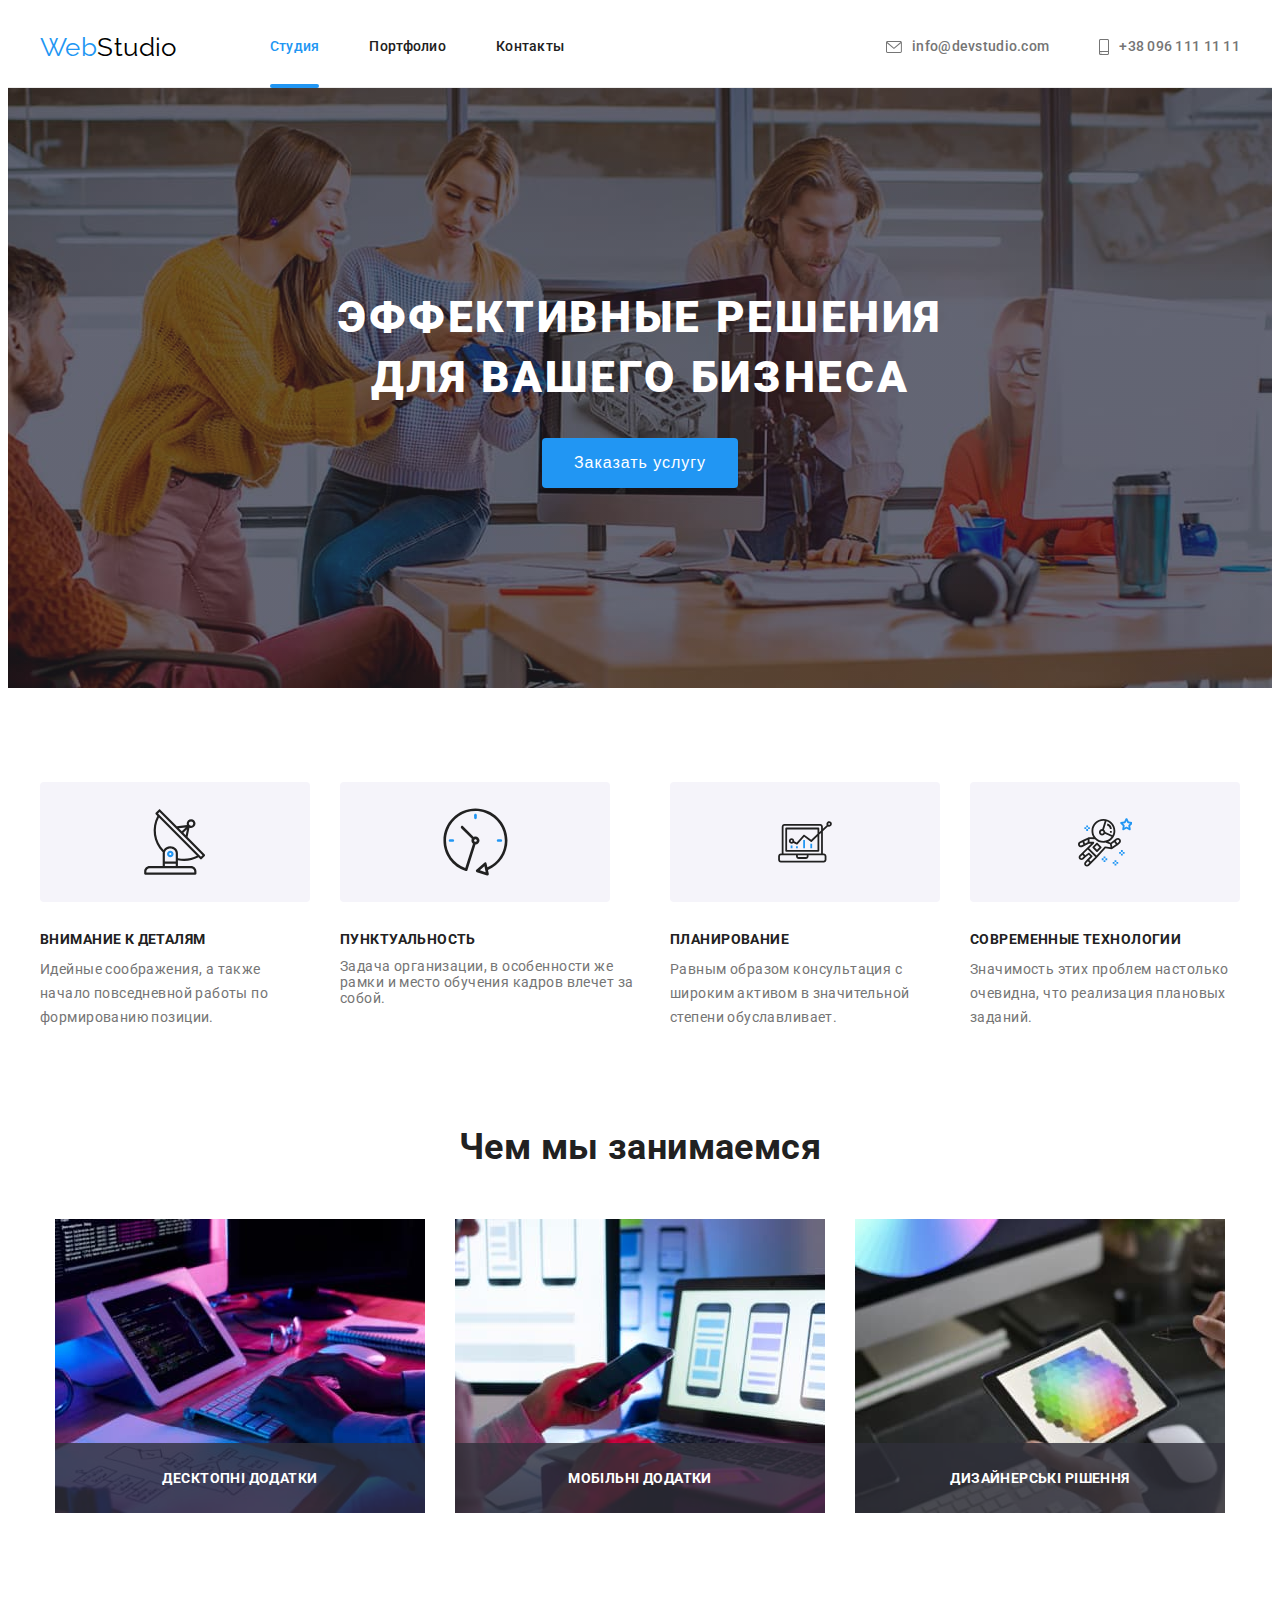
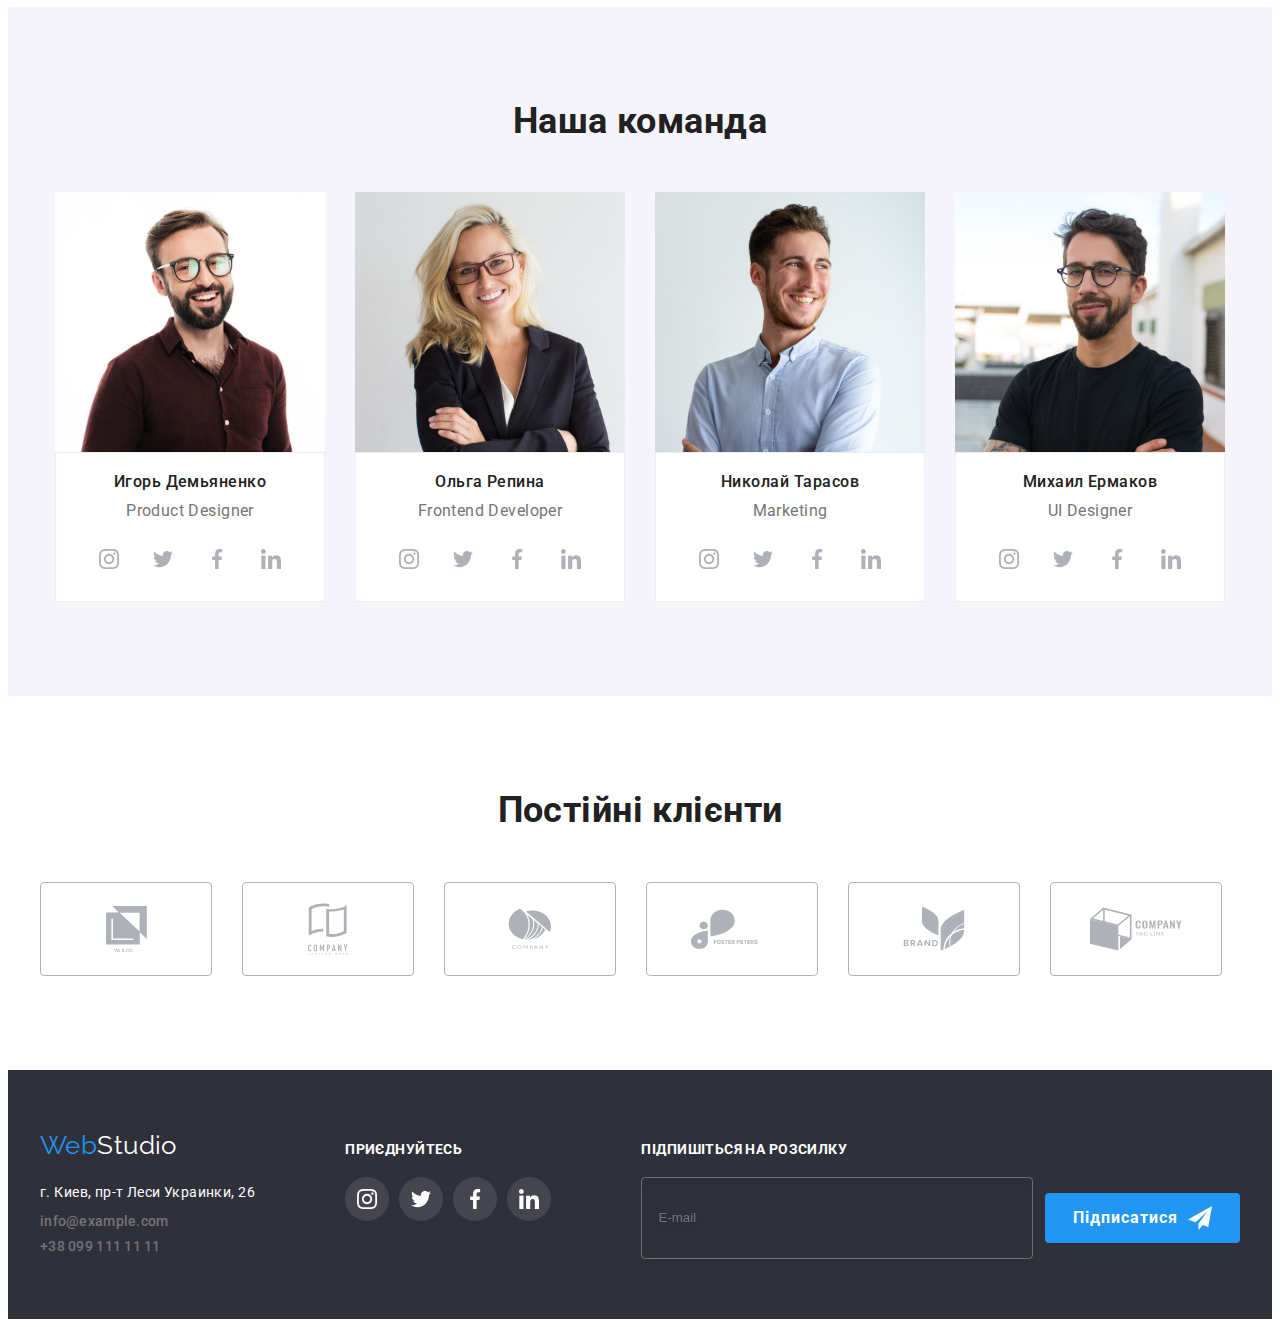
<file: index.html>
<!DOCTYPE html>
<html lang="ru">
  <head>
    <meta charset="UTF-8" />
    <meta http-equiv="X-UA-Compatible" content="IE=edge" />
    <meta name="viewport" content="width=device-width, initial-scale=1.0" />
    <title>WebStudio</title>
    <link rel="preconnect" href="https://fonts.googleapis.com" />
    <link rel="preconnect" href="https://fonts.gstatic.com" crossorigin />
    <link
      href="https://fonts.googleapis.com/css2?family=Montserrat:wght@400;700&family=Raleway:wght@700&family=Roboto:wght@400;500;700;900&display=swap"
      rel="stylesheet"
    />
    <link
      rel="stylesheet"
      href="https://cdnjs.cloudflare.com/ajax/libs/modern-normalize/1.1.0/modern-normalize.min.css"
      integrity="sha512-wpPYUAdjBVSE4KJnH1VR1HeZfpl1ub8YT/NKx4PuQ5NmX2tKuGu6U/JRp5y+Y8XG2tV+wKQpNHVUX03MfMFn9Q=="
      crossorigin="anonymous"
      referrerpolicy="no-referrer"
    />
    <link rel="stylesheet" href="./css/main.min.css" />
  </head>
  <body>
    <header class="top-header">
      <div class="container page-header-container">
        <nav class="navigation">
          <a class="logo link logo_link" href="./index.html"
            >Web<span class="logo logo_black">Studio</span>
          </a>
          <ul class="menu list menu__list-container">
            <li class="menu__item">
              <a class="menu__link link menu__link--current" href="./index.html"
                >Студия</a
              >
            </li>
            <li class="menu__item">
              <a class="menu__link link" href="./portfolio.html">Портфолио</a>
            </li>
            <li class="menu__item">
              <a class="menu__link link" href="">Контакты</a>
            </li>
          </ul>
        </nav>

        <ul class="list container contact">
          <li class="contact__item">
            <a class="contact__link link" href="mailto:info@devstudio.com">
              <svg class="contact__icon" width="16px" height="12px">
                <use href="./images/sprite.svg#icon-envelope"></use>
              </svg>
              info@devstudio.com</a
            >
          </li>
          <li class="contact__item">
            <a class="contact__link link" href="tel:+380961111111">
              <svg class="contact__icon" width="10px" height="16px">
                <use href="./images/sprite.svg#icon-smartphone"></use>
              </svg>
              +38 096 111 11 11</a
            >
          </li>
        </ul>
      </div>
    </header>

    <main>
      <section class="hero">
        <div class="container">
          <h1 class="hero__title">Эффективные решения для вашего бизнеса</h1>
          <button class="hero__btn" type="button" data-modal-open>
            <span class="hero__text-btn">Заказать услугу</span>
          </button>
        </div>
      </section>

      <section class="benefits">
        <div class="container">
          <h2 class="visually-hidden">Преимущества</h2>
          <ul class="benefits__list list">
            <li class="benefits__item">
              <div class="benefits__icon-container">
                <svg class="benefits__icon" width="65.32px" height="70px">
                  <use href="./images/sprite.svg#icon-antenna-1"></use>
                </svg>
              </div>

              <h3 class="benefits__title">Внимание к деталям</h3>
              <p class="section-description">
                Идейные соображения, а также начало повседневной работы по
                формированию позиции.
              </p>
            </li>
            <li class="benefits__item">
              <div class="benefits__icon-container">
                <svg class="benefits__icon" width="66.96px" height="70px">
                  <use href="./images/sprite.svg#icon-clock-1"></use>
                </svg>
              </div>

              <h3 class="benefits__title">Пунктуальность</h3>
              <p class="suptitle">
                Задача организации, в особенности же рамки и место обучения
                кадров влечет за собой.
              </p>
            </li>
            <li class="benefits__item">
              <div class="benefits__icon-container">
                <svg class="benefits__icon" width="70px" height="53.69px">
                  <use href="./images/sprite.svg#icon-diagram-1"></use>
                </svg>
              </div>

              <h3 class="benefits__title">Планирование</h3>
              <p class="section-description">
                Равным образом консультация с широким активом в значительной
                степени обуславливает.
              </p>
            </li>
            <li class="benefits__item">
              <div class="benefits__icon-container">
                <svg class="benefits__icon" width="54.83px" height="60.66px">
                  <use href="./images/sprite.svg#icon-astronaut-1"></use>
                </svg>
              </div>

              <h3 class="benefits__title">Современные технологии</h3>
              <p class="section-description">
                Значимость этих проблем настолько очевидна, что реализация
                плановых заданий.
              </p>
            </li>
          </ul>
        </div>
      </section>

      <section class="work-list">
        <div class="container">
          <h2 class="section-title">Чем мы занимаемся</h2>
          <ul class="list work-list-cards">
            <li class="work-list-item">
              <div class="div-work-overlay">
                <img
                  src="./images/service-1.jpg"
                  alt="планшет и клавиатура"
                  width="370"
                  height="294"
                />
                <p class="work-overlay">Десктопні додатки</p>
              </div>
            </li>
            <li class="work-list-item">
              <div class="div-work-overlay">
                <img
                  src="./images/service-2.jpg"
                  alt="телефон и планшет"
                  width="370"
                  height="294"
                />
                <p class="work-overlay">Мобільні додатки</p>
              </div>
            </li>
            <li class="work-list-item">
              <div class="div-work-overlay">
                <img
                  src="./images/service-3.jpg"
                  alt="рисование на планшете"
                  width="370"
                  height="294"
                />
                <p class="work-overlay">Дизайнерські рішення</p>
              </div>
            </li>
          </ul>
        </div>
      </section>

      <section class="team">
        <div class="container">
          <h2 class="section-title team-title">Наша команда</h2>
          <ul class="list team-list">
            <li class="team-cards">
              <img
                src="./images/master-demyanenko-1.jpg"
                alt="Игорь Демьяненко"
                width="270"
                height="260"
              />
              <div class="work-text-item">
                <h3 class="team-member">Игорь Демьяненко</h3>
                <p class="job-title" lang="en">Product Designer</p>
                <ul class="social-list list">
                  <li class="cosial-list-item">
                    <a href="" class="social-list-link">
                      <svg class="social-list-icon" width="20px" height="20px">
                        <use href="./images/sprite.svg#icon-instagram-2"></use>
                      </svg>
                    </a>
                  </li>
                  <li class="cosial-list-item">
                    <a href="" class="social-list-link">
                      <svg class="social-list-icon" width="20px" height="20px">
                        <use href="./images/sprite.svg#icon-twitter-1"></use>
                      </svg>
                    </a>
                  </li>
                  <li class="cosial-list-item">
                    <a href="" class="social-list-link">
                      <svg class="social-list-icon" width="20px" height="20px">
                        <use href="./images/sprite.svg#icon-facebook-1"></use>
                      </svg>
                    </a>
                  </li>
                  <li class="cosial-list-item">
                    <a href="" class="social-list-link">
                      <svg class="social-list-icon" width="20px" height="20px">
                        <use href="./images/sprite.svg#icon-linkedin-1"></use>
                      </svg>
                    </a>
                  </li>
                </ul>
              </div>
            </li>
            <li class="team-cards">
              <img
                src="./images/master-repina-2.jpg"
                alt="Ольга Репина"
                width="270"
                height="260"
              />
              <div class="work-text-item">
                <h3 class="team-member">Ольга Репина</h3>
                <p class="job-title" lang="en">Frontend Developer</p>
                <ul class="social-list list">
                  <li class="cosial-list-item">
                    <a href="" class="social-list-link">
                      <svg class="social-list-icon" width="20px" height="20px">
                        <use href="./images/sprite.svg#icon-instagram-2"></use>
                      </svg>
                    </a>
                  </li>
                  <li class="cosial-list-item">
                    <a href="" class="social-list-link">
                      <svg class="social-list-icon" width="20px" height="20px">
                        <use href="./images/sprite.svg#icon-twitter-1"></use>
                      </svg>
                    </a>
                  </li>
                  <li class="cosial-list-item">
                    <a href="" class="social-list-link">
                      <svg class="social-list-icon" width="20px" height="20px">
                        <use href="./images/sprite.svg#icon-facebook-1"></use>
                      </svg>
                    </a>
                  </li>
                  <li class="cosial-list-item">
                    <a href="" class="social-list-link">
                      <svg class="social-list-icon" width="20px" height="20px">
                        <use href="./images/sprite.svg#icon-linkedin-1"></use>
                      </svg>
                    </a>
                  </li>
                </ul>
              </div>
            </li>
            <li class="team-cards">
              <img
                src="./images/master-tarasov-3.jpg"
                alt="Николай Тарасов"
                width="270"
                height="260"
              />
              <div class="work-text-item">
                <h3 class="team-member">Николай Тарасов</h3>
                <p class="job-title" lang="en">Marketing</p>
                <ul class="social-list list">
                  <li class="cosial-list-item">
                    <a href="" class="social-list-link">
                      <svg class="social-list-icon" width="20px" height="20px">
                        <use href="./images/sprite.svg#icon-instagram-2"></use>
                      </svg>
                    </a>
                  </li>
                  <li class="cosial-list-item">
                    <a href="" class="social-list-link">
                      <svg class="social-list-icon" width="20px" height="20px">
                        <use href="./images/sprite.svg#icon-twitter-1"></use>
                      </svg>
                    </a>
                  </li>
                  <li class="cosial-list-item">
                    <a href="" class="social-list-link">
                      <svg class="social-list-icon" width="20px" height="20px">
                        <use href="./images/sprite.svg#icon-facebook-1"></use>
                      </svg>
                    </a>
                  </li>
                  <li class="cosial-list-item">
                    <a href="" class="social-list-link">
                      <svg class="social-list-icon" width="20px" height="20px">
                        <use href="./images/sprite.svg#icon-linkedin-1"></use>
                      </svg>
                    </a>
                  </li>
                </ul>
              </div>
            </li>
            <li class="team-cards">
              <img
                src="./images/master-yermakov-4.jpg"
                alt="Михаил Ермаков"
                width="270"
                height="260"
              />
              <div class="work-text-item">
                <h3 class="team-member">Михаил Ермаков</h3>
                <p class="job-title" lang="en">UI Designer</p>
                <ul class="social-list list">
                  <li class="cosial-list-item">
                    <a href="" class="social-list-link">
                      <svg class="social-list-icon" width="20px" height="20px">
                        <use href="./images/sprite.svg#icon-instagram-2"></use>
                      </svg>
                    </a>
                  </li>
                  <li class="cosial-list-item">
                    <a href="" class="social-list-link">
                      <svg class="social-list-icon" width="20px" height="20px">
                        <use href="./images/sprite.svg#icon-twitter-1"></use>
                      </svg>
                    </a>
                  </li>
                  <li class="cosial-list-item">
                    <a href="" class="social-list-link">
                      <svg class="social-list-icon" width="20px" height="20px">
                        <use href="./images/sprite.svg#icon-facebook-1"></use>
                      </svg>
                    </a>
                  </li>
                  <li class="cosial-list-item">
                    <a href="" class="social-list-link">
                      <svg class="social-list-icon" width="20px" height="20px">
                        <use href="./images/sprite.svg#icon-linkedin-1"></use>
                      </svg>
                    </a>
                  </li>
                </ul>
              </div>
            </li>
          </ul>
        </div>
      </section>
    </main>

    <section class="clients">
      <div class="container">
        <h2 class="section-title team-title">Постійні клієнти</h2>
        <ul class="clients-list list">
          <li class="clients-item">
            <a class="clients-item-link" href="">
              <svg class="icon-clients" width="41px" height="46.7px">
                <use
                  class="icon-clients-log"
                  href="./images/sprite.svg#icon-ya-co"
                ></use>
              </svg>
            </a>
          </li>
          <li class="clients-item">
            <a class="clients-item-link" href="">
              <svg class="icon-clients" width="40px" height="52px">
                <use
                  class="icon-clients-log"
                  href="./images/sprite.svg#icon-tagline-here"
                ></use>
              </svg>
            </a>
          </li>
          <li class="clients-item">
            <a class="clients-item-link" href="">
              <svg class="icon-clients" width="43.46px" height="41.18px">
                <use
                  class="icon-clients-log"
                  href="./images/sprite.svg#icon-company"
                ></use>
              </svg>
            </a>
          </li>
          <li class="clients-item">
            <a class="clients-item-link" href="">
              <svg class="icon-clients" width="84.44px" height="40.62px">
                <use
                  class="icon-clients-log"
                  href="./images/sprite.svg#icon-fosters-peters"
                ></use>
              </svg>
            </a>
          </li>
          <li class="clients-item">
            <a class="clients-item-link" href="">
              <svg class="icon-clients" width="62.54px" height="45.43px">
                <use
                  class="icon-clients-log"
                  href="./images/sprite.svg#icon-brand"
                ></use>
              </svg>
            </a>
          </li>
          <li class="clients-item">
            <a class="clients-item-link" href="">
              <svg class="icon-clients" width="93.79px" height="43.93px">
                <use
                  class="icon-clients-log"
                  href="./images/sprite.svg#icon-tag-line"
                ></use>
              </svg>
            </a>
          </li>
        </ul>
      </div>
    </section>

    <footer class="footer">
      <div class="footer-lister container">
        <div class="adress-footer">
          <a class="logo link logo-footer" href="./index.html"
            >Web<span class="logo logo-white">Studio</span>
          </a>

          <ul class="list footer-list">
            <li class="footer-contact-item">
              <a
                class="address link"
                href="https://goo.gl/maps/izDDTeP29gWywZRQ9"
                target="_blank"
                rel="noopener nofollow noreferrer"
                >г. Киев, пр-т Леси Украинки, 26</a
              >
            </li>
            <li class="footer-contact-item">
              <a
                class="contact__link link contact-footer"
                href="mailto:info@example.com"
                >info@example.com</a
              >
            </li>
            <li class="footer-contact-item">
              <a class="contact__link link" href="tel:+380991111111"
                >+38 099 111 11 11</a
              >
            </li>
          </ul>
        </div>
        <div class="social-footer">
          <p class="common-footer">ПРИЄДНУЙТЕСЬ</p>
          <ul class="social-list list">
            <li class="cosial-list-item">
              <a href="" class="social-list-link-footer">
                <svg class="social-list-icon-footer" width="20px" height="20px">
                  <use href="./images/sprite.svg#icon-instagram-2"></use>
                </svg>
              </a>
            </li>
            <li class="cosial-list-item">
              <a href="" class="social-list-link-footer">
                <svg class="social-list-icon-footer" width="20px" height="20px">
                  <use href="./images/sprite.svg#icon-twitter-1"></use>
                </svg>
              </a>
            </li>
            <li class="cosial-list-item">
              <a href="" class="social-list-link-footer">
                <svg class="social-list-icon-footer" width="20px" height="20px">
                  <use href="./images/sprite.svg#icon-facebook-1"></use>
                </svg>
              </a>
            </li>
            <li class="cosial-list-item">
              <a href="" class="social-list-link-footer">
                <svg class="social-list-icon-footer" width="20px" height="20px">
                  <use href="./images/sprite.svg#icon-linkedin-1"></use>
                </svg>
              </a>
            </li>
          </ul>
        </div>
        <div class="modal-form-wrapper">
          <form class="subscribe-mail">
            <p class="subscribe-priziv">Підпишіться на розсилку</p>
            <div class="form-and-bottom">
              <label class="subscribe-modal">
                <input
                  class="email-input-modal"
                  type="email"
                  name="user_email"
                  placeholder="E-mail"
              /></label>
              <button type="submit" class="subscribe-btn">
                <span class="subscribe-btn-text">Підписатися</span>
                <svg class="icon-telega" width="24px" height="24px">
                  <use href="./images/sprite.svg#icon-telega"></use>
                </svg>
              </button>
            </div>
          </form>
        </div>
      </div>
    </footer>
    <div class="backdrop is-hidden" data-modal>
      <div class="modal">
        <button type="button" class="modal-close-btn" data-modal-close>
          <svg class="modal-close-btn-icon" width="11px" height="11px">
            <use href="./images/sprite.svg#icon-close-modal"></use>
          </svg>
        </button>

        <form class="modal-form">
          <p class="zalishte-dani">Залиште свої дані, ми вам передзвонимо</p>
          <label class="modal-form-field">
            <span class="modal-form-input-desk">Ім'я*</span>
            <span class="modal-form-input-wrapper">
              <input
                type="text"
                name="user_name"
                class="modal-form-input"
                required
                pattern="[a-zA-Zа-яА-Я]+"
                minlength="2"
              />
              <svg class="input-icon" width="18px" height="18px">
                <use href="./images/sprite.svg#icon-person-black-18dp-1"></use>
              </svg>
            </span>
          </label>
          <label class="modal-form-field">
            <span class="modal-form-input-desk">Телефон</span>

            <span class="modal-form-input-wrapper">
              <input
                type="tel"
                name="user_phone"
                class="modal-form-input"
                pattern="[0-9]{3}-[0-9]{3}-[0-9]{2}-[0-9]{2}"
                title="xxx-xxx-xx-xx"
              />
              <svg class="input-icon" width="18px" height="18px">
                <use href="./images/sprite.svg#icon-phone-black-18dp-1"></use>
              </svg>
            </span>
          </label>
          <label class="modal-form-field">
            <span class="modal-form-input-desk">Пошта</span>

            <span class="modal-form-input-wrapper">
              <input type="email" class="modal-form-input" name="user_email" />
              <svg class="input-icon" width="18px" height="18px">
                <use href="./images/sprite.svg#icon-email-black-18dp-1"></use>
              </svg>
            </span>
          </label>
          <label class="modal-form-field modal-form-field-text-area">
            <span class="modal-form-input-desk">Коментар</span>
            <textarea
              name="user_message"
              class="modal-form-message"
              placeholder="Введіть текст"
            ></textarea>
          </label>
          <input
            id="user-policy"
            type="checkbox"
            name="user_policy"
            class="modal-form-chek visually-hidden"
          />
          <label for="user-policy" class="modal-form-check-desk"
            >Погоджуюся з розсилкою та приймаю&nbsp;
            <a class="contract" href="">Умови договору</a>
          </label>
          <button type="submit" class="modal-form-submit">
            <span class="modal-form-submit-text">Відправити</span>
          </button>
        </form>
      </div>
    </div>
    <script src="./js/modal.js"></script>
  </body>
</html>
</file>
<file: css/main.min.css>
:root{--background-color: #ffffff;--accent-color: #2196f3;--text-color: #212121;--section-text: #757575;--animation: 250ms cubic-bezier(0.4, 0, 0.2, 1)}.visually-hidden{position:absolute;white-space:nowrap;width:1px;height:1px;overflow:hidden;border:0;padding:0;clip:rect(0 0 0 0);clip-path:inset(50%);margin:-1px}.work-examples,.team,.clients,.work-list,.benefits,.hero,.top-header{padding-top:94px;padding-bottom:94px}ul,ol{margin-top:0;margin-bottom:0;padding-left:0}h1,h2,h3,h4,p{margin-top:0;margin-bottom:0}img{display:block;max-width:100%;height:auto}.link-text{color:#757575}body{font-family:"Roboto",sans-serif;color:var(--section-text);font-size:14px;letter-spacing:.03em}.list{list-style:none}.link{text-decoration:none}.container{width:1200px;margin-left:auto;margin-right:auto;padding-left:15px;padding-right:15px}.top-header{padding-top:24px;padding-bottom:24px;border-bottom:1px solid #ececec}.page-header-container{display:flex}.navigation{display:flex;align-items:center}.hero__title{width:696px;font-weight:900;font-size:44px;line-height:1.36;text-align:center;letter-spacing:.06em;text-transform:uppercase;color:var(--background-color);margin-bottom:30px;margin-left:auto;margin-right:auto}.hero{background-color:#2f303a;padding-top:200px;padding-bottom:200px;background-image:linear-gradient(rgba(47, 48, 58, 0.4), rgba(47, 48, 58, 0.4)),url(../images/Img.jpg);background-size:cover;background-repeat:no-repeat;background-position:center;max-width:1600px;margin:0 auto}.benefits{padding-top:94px}.benefits__title{font-size:14px;line-height:1.14;text-transform:uppercase;color:var(--text-color);margin-bottom:10px}.benefits__list{display:flex;justify-content:center}.benefits__item:not(:nth-child(4n)){margin-right:30px}.benefits__icon-container{width:270px;height:120px;display:flex;justify-content:center;margin-bottom:30px;background-color:#f5f4fa;border-radius:4px}.benefits__icon{display:flex;align-self:center}.work-list{padding-top:0}.work-list-cards{display:flex;justify-content:center}.work-list-item{position:relative}.work-list-item:not(:last-child){margin-right:30px}.work-overlay{bottom:0;width:100%;position:absolute;font-family:"Roboto";font-style:normal;font-weight:700;font-size:14px;line-height:16px;text-align:center;letter-spacing:.03em;text-transform:uppercase;background:rgba(47,48,58,.8);color:#fff;padding-top:27px;padding-bottom:27px}.job-title{font-size:16px;line-height:1.18;text-align:center;margin-top:10px;margin-bottom:16px}.clients-list{display:flex}.clients-item-link{display:flex;justify-content:center;align-items:center;width:170px;height:92px;border:1px solid #afb1b8;border-radius:4px;fill:#afb1b8;transition:fill var(--animation)}.clients-item-link:hover,.clients-item-link:focus{border-color:var(--accent-color);fill:var(--accent-color);cursor:pointer}.clients-list{display:flex;gap:30px}.team{background-color:#f5f4fa}.team-title{margin-bottom:50px}.team-list{display:flex;justify-content:center}.team-cards:not(:nth-child(4n)){margin-right:30px}.team-member{font-weight:500;font-size:16px;line-height:1.18;text-align:center;letter-spacing:.03em;color:var(--text-color)}.footer{background-color:#2f303a;padding-top:60px;padding-bottom:60px}.address{line-height:1.7;color:var(--background-color)}.footer-contact-item:not(:nth-child(3n)){margin-bottom:9px}.footer-lister{display:flex;justify-content:space-between;align-items:baseline}.common-footer{font-family:"Roboto";font-style:normal;font-weight:700;font-size:14px;line-height:0,87;letter-spacing:.03em;text-transform:uppercase;color:var(--background-color);margin-bottom:20px}.social-list-link-footer{display:flex;justify-content:center;align-items:center;width:44px;height:44px;border-radius:50%;background-color:rgba(255,255,255,.1);transition:background-color var(--animation)}.social-list-link-footer:hover,.social-list-link-footer:focus{background-color:#2196f3}.social-list-link-footer:hover .social-list-icon,.social-list-link-footer:focus .social-list-icon{fill:var(--background-color)}.social-list-icon-footer{fill:var(--background-color)}.work-examples .title{font-size:18px;line-height:2;letter-spacing:.06em;color:var(--text-color)}.work-description{font-size:16px;line-height:1.88}.work-examplest-list{display:flex;flex-wrap:wrap;justify-content:space-between}.link-text{display:block;transition:box-shadow var(--animation)}.link-text:hover .overlay,.link-text:focus .overlay{transform:translate(0, 0)}.link-text:hover,.link-text:focus{cursor:pointer;box-shadow:0px 1px 1px rgba(0,0,0,.12),0px 4px 4px rgba(0,0,0,.06),1px 4px 6px rgba(0,0,0,.16)}.div-overlay{position:relative;overflow:hidden}.overlay{position:absolute;font-family:"Roboto";font-size:18px;line-height:1.56;color:#fff;background:rgba(33,150,243,.9);top:0;left:0;height:100%;width:100%;padding-left:24px;padding-right:24px;padding-top:63px;padding-bottom:63px;overflow:auto;transform:translate(0, 100%);transition:transform var(--animation)}.work-text-item{background:var(--background-color);border:1px solid #eee;padding:20px}.work-examples-item:not(:nth-last-child(-n+3)){margin-bottom:30px}.backdrop{position:fixed;top:0;left:0;width:100%;height:100%;background:rgba(0,0,0,.2);z-index:100;transition:opacity var(--animation),visibility var(--animation)}.backdrop.is-hidden{opacity:0;visibility:hidden;pointer-events:none}.modal{position:absolute;top:50%;left:50%;transform:translate(-50%, -50%);width:528px;height:581px;background-color:var(--background-color);padding:40px}.modal-close-btn{position:absolute;top:8px;right:8px;display:flex;justify-content:center;align-items:center;width:30px;height:30px;background-color:rgba(0,0,0,0);border:1px solid rgba(0,0,0,.1);padding:0;border-radius:50%}.modal-close-btn:hover,.modal-close-btn:focus{cursor:pointer}.modal-close-btn-icon{transition:fill var(--animation)}.modal-close-btn:hover .modal-close-btn-icon,.modal-close-btn:focus .modal-close-btn-icon{fill:var(--accent-color)}.modal-form{display:flex;flex-direction:column}.modal-form-input{width:100%;height:40px;border:1px solid rgba(33,33,33,.2);border-radius:4px;padding-left:42px;transition:border-color var(--animation)}.modal-form-input:focus{outline:none;border-color:#2196f3}.modal-form-input-desk{display:block;font-family:"Roboto";font-style:normal;font-weight:400;font-size:12px;line-height:14px;letter-spacing:.01em;color:#757575;margin-bottom:4px}.zalishte-dani{font-family:"Roboto";font-style:normal;font-weight:700;font-size:20px;line-height:23px;text-align:center;letter-spacing:.03em;color:var(--text-color);margin-bottom:12px}.modal-form-field{margin-bottom:10px}.modal-form-input-wrapper{display:block;position:relative}.input-icon{position:absolute;top:50%;left:15px;transform:translate(0, -50%);transition:fill var(--animation)}.modal-form-input:focus+.input-icon{fill:var(--accent-color)}.modal-form-message{display:block;resize:none;width:100%;height:120px;padding:12px 16px;transition:border-color var(--animation);border:1px solid rgba(33,33,33,.2);border-radius:4px}.modal-form-message:focus{border-color:var(--accent-color);outline:none}.modal-form-check-desk{display:flex;justify-content:center;align-items:center;font-size:14px;line-height:24px;margin-bottom:30px;letter-spacing:.03em;color:var(--section-text)}.modal-form-check-desk::before{display:block;content:"";width:16px;height:15px;border:2px solid #212121;cursor:pointer;border-radius:2px;margin-right:7px;transition:background-color var(--animation)}.modal-form-chek:checked+.modal-form-check-desk::before{background-color:var(--accent-color);background-image:url(../images/galochka.svg);background-repeat:no-repeat;background-position:center;border:none}.modal-form-submit{font-weight:500;border:none;border-radius:4px;padding:10px 32px;font-size:16px;line-height:1.9;display:flex;align-items:center;text-align:center;letter-spacing:.06em;color:var(--background-color);background-color:var(--accent-color);cursor:pointer;margin-left:auto;margin-right:auto;box-shadow:0px 4px 4px rgba(0,0,0,.15);transition:color var(--animation),background-color var(--animation),box-shadow var(--animation)}.modal-form-submit:hover,.modal-form-submit:focus{background-color:#188ce8}.modal-form-wrapper{display:flex}.subscribe-priziv{display:block;font-family:"Roboto";font-style:normal;font-weight:700;font-size:14px;line-height:16px;letter-spacing:.03em;text-transform:uppercase;color:#fff;margin-bottom:20px}.email-input-modal{width:358px;height:50px;padding:15px 16px;color:var(--background-color);background-color:rgba(0,0,0,0);border:1px solid rgba(255,255,255,.3);filter:drop-shadow(0px 4px 4px rgba(0, 0, 0, 0.15));border-radius:4px}.input::placeholder{color:rgba(255,255,255,.6)}.subscribe-btn{display:flex;justify-content:center;align-items:center;padding:10px 28px;font-weight:700;font-size:16px;line-height:1.88;letter-spacing:.06em;background-color:var(--accent-color);color:var(--accent-color);border-radius:4px;transition:background-color 250ms cubic-bezier(0.4, 0, 0.2, 1);margin-left:12px;border:none;cursor:pointer}.subscribe-btn:hover,.subscribe-btn:focus{color:var(--background-color);background:var(--accent-color);box-shadow:0px 1px 1px rgba(0,0,0,.12),0px 4px 4px rgba(0,0,0,.06),1px 4px 6px rgba(0,0,0,.16)}.form-and-bottom{display:flex;align-items:center}.subscribe-btn-text{font-family:"Roboto";font-style:normal;font-weight:700;font-size:16px;line-height:30px;display:flex;align-items:center;text-align:center;letter-spacing:.06em;color:#fff;margin-right:10px}.icon-telega{fill:var(--background-color)}.contract{color:var(--accent-color)}.modal-form-field-text-area{margin-bottom:20px}.social-list{display:flex;justify-content:center;gap:10px}.social-list-link{display:flex;justify-content:center;align-items:center;width:44px;height:44px;border-radius:50%;background-color:var(--background-color);transition:background-color var(--animation)}.social-list-link:hover,.social-list-link:focus{background-color:#2196f3}.social-list-icon{fill:#afb1b8;transition:fill var(--animation)}.social-list-link:hover .social-list-icon,.social-list-link:focus .social-list-icon{fill:var(--background-color)}.section-title-pf{font-size:18px;line-height:2;letter-spacing:.06em;color:var(--text-color);margin-bottom:4px}.section-title{font-size:36px;line-height:1.16;text-align:center;color:var(--text-color);margin-bottom:50px}.contact{display:flex;justify-content:flex-end;align-items:center;padding:0;margin:0}.contact__link{display:flex;align-items:center;color:var(--section-text);font-weight:500;line-height:1.14;letter-spacing:.02em;transition:color var(--animation)}.contact__link:hover,.contact__link:focus{color:var(--accent-color)}.contact__item:not(:last-child){margin-right:50px}.contact__icon{fill:currentColor;margin-right:10px}.menu__list-container{display:flex;align-items:center;padding:0;margin:0}.menu__link{display:block;position:relative;font-weight:500;line-height:1.14;font-size:14px;letter-spacing:.02em;color:var(--text-color);transition:color var(--animation)}.menu__link:hover,.menu__link:focus{color:var(--accent-color)}.menu__item:not(:last-child){margin-right:50px}.menu__link--current{color:var(--accent-color)}.menu__link--current::after{content:"";position:absolute;left:0;bottom:-33px;display:block;width:100%;background:#2196f3;height:4px;border-radius:2px;transition:opacity var(--animation)}.section-description{width:270px;height:75px;line-height:1.7}.hero__btn{font-weight:500;border:none;border-radius:4px;padding:10px 32px;font-size:16px;line-height:1.9;display:flex;align-items:center;text-align:center;letter-spacing:.06em;color:var(--background-color);background-color:var(--accent-color);cursor:pointer;margin-left:auto;margin-right:auto;box-shadow:0px 4px 4px rgba(0,0,0,.15);transition:color var(--animation),background-color var(--animation),box-shadow var(--animation)}.hero__btn:hover,.hero__btn:focus{background-color:#188ce8}.hero-btn-pf{font-family:inherit;border:none;border-radius:4px;padding:6px 22px;font-weight:500;font-size:16px;line-height:1.9;display:flex;align-items:center;text-align:center;letter-spacing:.06em;color:var(--text-color);cursor:pointer;transition:color var(--animation),background-color var(--animation),box-shadow var(--animation)}.hero-btn-pf:hover,.hero-btn-pf:focus{color:var(--background-color);background:var(--accent-color);box-shadow:0px 1px 1px rgba(0,0,0,.12),0px 4px 4px rgba(0,0,0,.06),1px 4px 6px rgba(0,0,0,.16)}.active{color:var(--background-color);background-color:var(--accent-color)}.hero-btn-pf-list{display:flex;justify-content:center;margin-bottom:56px}.hero-btn-list-pf:not(:nth-child(5n)){margin-right:8px}.logo{font-family:"Raleway",sans-serif;font-size:26px;line-height:1.19;color:var(--accent-color)}.logo_link{margin-right:93px}.logo_black{color:#000}.logo-footer{display:block;margin-bottom:20px}.logo-white{color:var(--background-color)}/*# sourceMappingURL=main.min.css.map */
</file>
